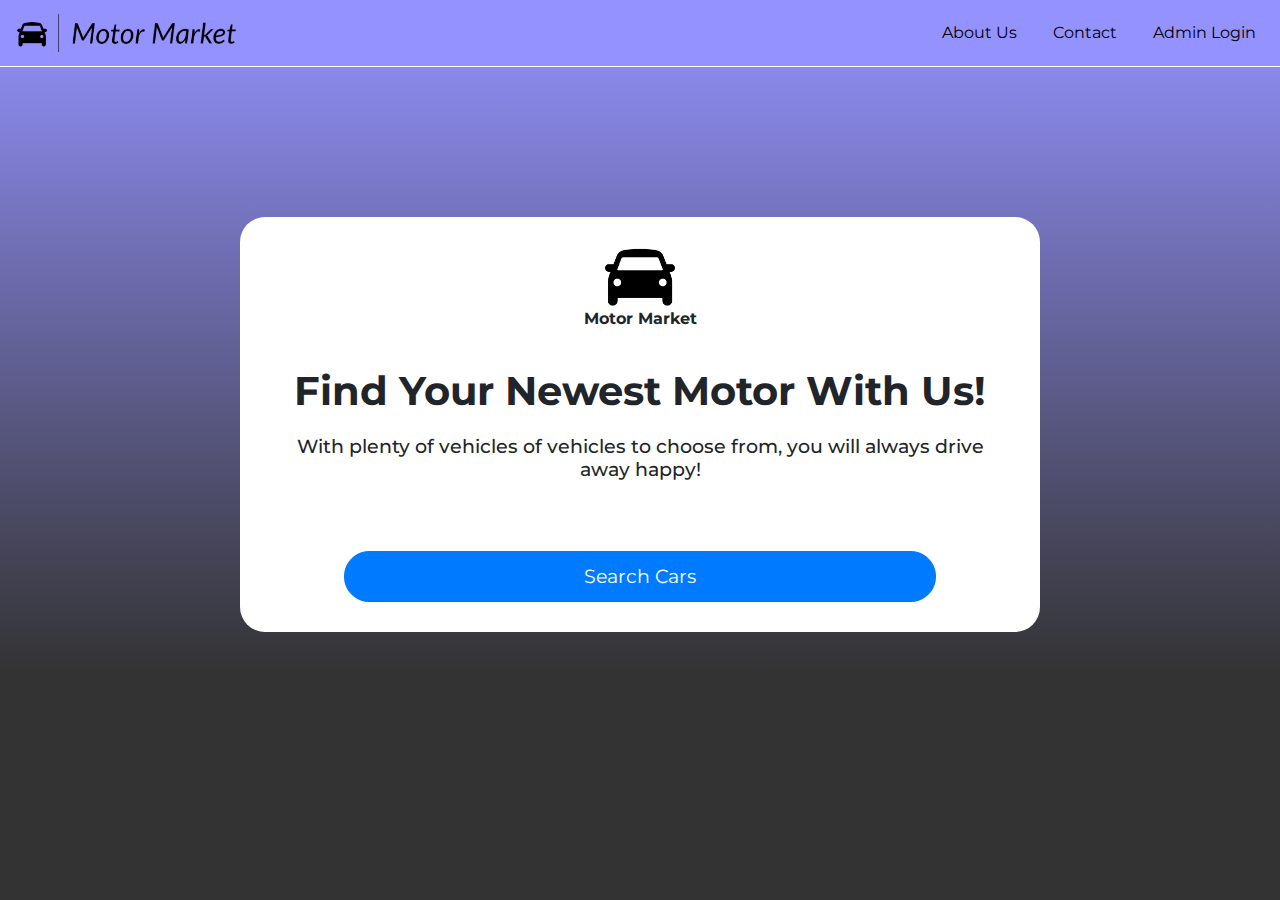
<file: index.html>
<!-- zQ0nj,,EL69c -->

<!DOCTYPE html>
<html lang="en">
    <head>
        <meta charset="UTF-8">
        <meta name="viewport" content="width=device-width, initial-scale=1.0">
        <meta name="description" content="Find Your Newest Motor With Us! With plenty of vehicles of vehicles to choose from, you will always drive away happy!">
        <title>Motor Market</title>
        <link rel="stylesheet" href="style.css">
        <link rel="preconnect" href="https://fonts.googleapis.com">
        <link rel="preconnect" href="https://fonts.gstatic.com" crossorigin>
        <link href="https://fonts.googleapis.com/css2?family=Montserrat:wght@400;700&display=swap" rel="stylesheet">
        <!-- Bootstrap CSS -->
        <link rel="stylesheet" href="https://maxcdn.bootstrapcdn.com/bootstrap/4.5.2/css/bootstrap.min.css">
    </head>
    <body>
        <!-- Navbar -->
        <nav class="navbar navbar-expand-lg navbar-light">
            <a class="navbar-brand" href="index.html">
                <img src="images/logos/logo-black-small-transparent.png" alt="Logo">
            </a>
            <button class="navbar-toggler" type="button" data-toggle="collapse" data-target="#navbarNav"
            aria-controls="navbarNav" aria-expanded="false" aria-label="Toggle navigation">
                <span class="navbar-toggler-icon"></span>
            </button>
            <div class="collapse navbar-collapse" id="navbarNav">
                <ul class="navbar-nav ml-auto">
                    <li class="nav-item">
                        <a class="nav-link" href="about.html">About Us</a>
                    </li>
                    <li class="nav-item">
                        <a class="nav-link" href="contact.html">Contact</a>
                    </li>
                    <li class="nav-item">
                        <a class="nav-link" href="login.php">Admin Login</a>
                    </li>
                </ul>
            </div>
        </nav>

        <!-- Content -->
        <div class="content-box">
            <img src="images/logos/logo-black-icon-transparent.png" alt="logo icon"/>
            <p id="company-title">Motor Market</p>
            <h1>Find Your Newest Motor With Us!</h1>
            <h2>With plenty of vehicles of vehicles to choose from, you will always drive away happy!</h2>
            <a href="cars.php" class="btn btn-primary">Search Cars</a>
        </div>

        <!-- Bootstrap JS and jQuery -->
        <script src="https://code.jquery.com/jquery-3.6.0.min.js"></script>
        <script src="https://maxcdn.bootstrapcdn.com/bootstrap/4.5.2/js/bootstrap.min.js"></script>
    </body>
</html>
</file>
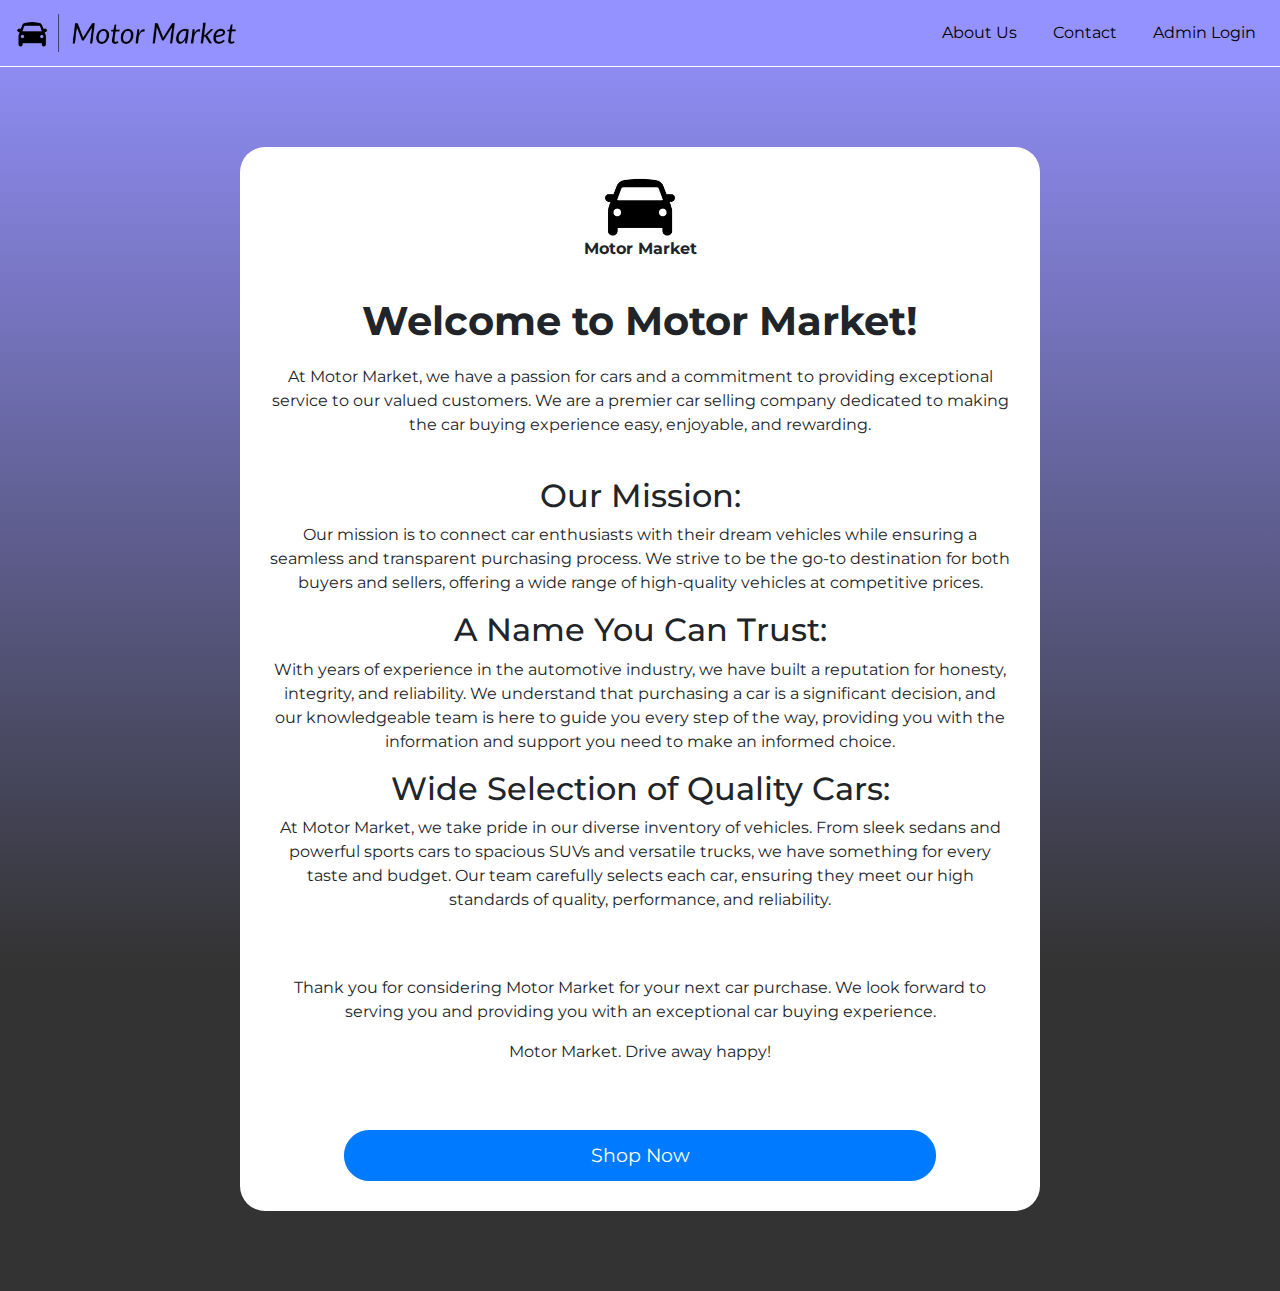
<file: about.html>
<!DOCTYPE html>
<html lang="en">
    <head>
        <meta charset="UTF-8">
        <meta name="viewport" content="width=device-width, initial-scale=1.0">
        <title>Motor Market</title>
        <link rel="stylesheet" href="style.css">
        <link rel="preconnect" href="https://fonts.googleapis.com">
        <link rel="preconnect" href="https://fonts.gstatic.com" crossorigin>
        <link href="https://fonts.googleapis.com/css2?family=Montserrat:wght@400;700&display=swap" rel="stylesheet">
        <!-- Bootstrap CSS -->
        <link rel="stylesheet" href="https://maxcdn.bootstrapcdn.com/bootstrap/4.5.2/css/bootstrap.min.css">
    </head>
    <body>
        <!-- Navbar -->
        <nav class="navbar navbar-expand-lg navbar-light">
            <a class="navbar-brand" href="index.html">
                <img src="images/logos/logo-black-small-transparent.png" alt="Logo">
            </a>
            <button class="navbar-toggler" type="button" data-toggle="collapse" data-target="#navbarNav"
            aria-controls="navbarNav" aria-expanded="false" aria-label="Toggle navigation">
                <span class="navbar-toggler-icon"></span>
            </button>
            <div class="collapse navbar-collapse" id="navbarNav">
                <ul class="navbar-nav ml-auto">
                    <li class="nav-item">
                        <a class="nav-link" href="about.html">About Us</a>
                    </li>
                    <li class="nav-item">
                        <a class="nav-link" href="contact.html">Contact</a>
                    </li>
                    <li class="nav-item">
                        <a class="nav-link" href="login.php">Admin Login</a>
                    </li>
                </ul>
            </div>
        </nav>

        <!-- About -->
        <div class="about-box">
            <img src="images/logos/logo-black-icon-transparent.png" alt="logo icon"/>
            <p id="company-title">Motor Market</p>
            <h1>Welcome to Motor Market!</h1>
            <p>
                At Motor Market, we have a passion for cars and a commitment to providing exceptional service to our valued customers. 
                We are a premier car selling company dedicated to making the car buying experience easy, enjoyable, and rewarding.
            </p><br>
            <h2>Our Mission:</h2>
            <p>
                Our mission is to connect car enthusiasts with their dream vehicles while ensuring a seamless and transparent purchasing process. 
                We strive to be the go-to destination for both buyers and sellers, offering a wide range of high-quality vehicles at competitive prices.
            </p>
            <h2>A Name You Can Trust:</h2>
            <p>
                With years of experience in the automotive industry, we have built a reputation for honesty, integrity, and reliability. 
                We understand that purchasing a car is a significant decision, and our knowledgeable team is here to guide you every step of the way, 
                providing you with the information and support you need to make an informed choice.
            </p>
            <h2>Wide Selection of Quality Cars:</h2>
            <p>
                At Motor Market, we take pride in our diverse inventory of vehicles. 
                From sleek sedans and powerful sports cars to spacious SUVs and versatile trucks, we have something for every taste and budget. 
                Our team carefully selects each car, ensuring they meet our high standards of quality, performance, and reliability.
            </p><br><br>
            <p>
                Thank you for considering Motor Market for your next car purchase. 
                We look forward to serving you and providing you with an exceptional car buying experience.
            </p>
            <p>
                Motor Market. Drive away happy!
            </p>
            <a href="cars.php" class="btn btn-primary">Shop Now</a>
        </div>

        <!-- Bootstrap JS and jQuery -->
        <script src="https://code.jquery.com/jquery-3.6.0.min.js"></script>
        <script src="https://maxcdn.bootstrapcdn.com/bootstrap/4.5.2/js/bootstrap.min.js"></script>
    </body>
</html>
</file>
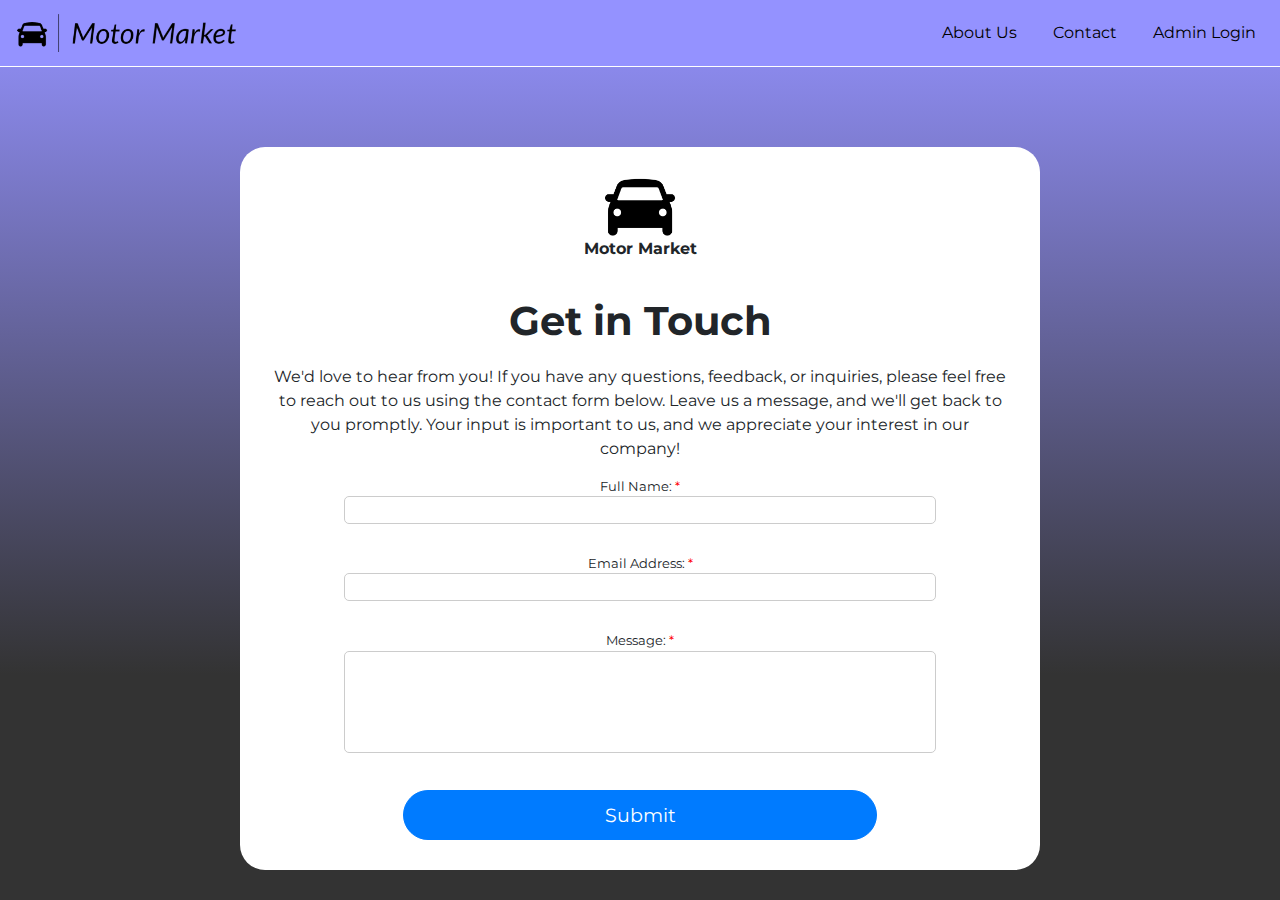
<file: contact.html>
<!DOCTYPE html>
<html lang="en">
    <head>
        <meta charset="UTF-8">
        <meta name="viewport" content="width=device-width, initial-scale=1.0">
        <title>Motor Market</title>
        <link rel="stylesheet" href="style.css">
        <link rel="preconnect" href="https://fonts.googleapis.com">
        <link rel="preconnect" href="https://fonts.gstatic.com" crossorigin>
        <link href="https://fonts.googleapis.com/css2?family=Montserrat:wght@400;700&display=swap" rel="stylesheet">
        <!-- Bootstrap CSS -->
        <link rel="stylesheet" href="https://maxcdn.bootstrapcdn.com/bootstrap/4.5.2/css/bootstrap.min.css">
        <style>
            .error {
                color: red;
            }

            .contact-box form {
                width: 80%;
            }

            .contact-form-group {
                margin-bottom: 30px;
            }

            .contact-form-group label {
                display: block;
                margin-bottom: 0px;
                font-size: 0.8rem;
            }

            .contact-form-group input,
            .contact-form-group textarea {
                width: 100%;
                border-radius: 5px;
                border: 1px solid #ccc; 
            }

            .contact-form-group .required {
                color: red;
            }

            @media screen and (max-width: 700px) {
                .contact-box form {
                    width: 100%;
                }
            }
        </style>
    </head>
    <body>
        <!-- Navbar -->
        <nav class="navbar navbar-expand-lg navbar-light">
            <a class="navbar-brand" href="index.html">
                <img src="images/logos/logo-black-small-transparent.png" alt="Logo">
            </a>
            <button class="navbar-toggler" type="button" data-toggle="collapse" data-target="#navbarNav"
            aria-controls="navbarNav" aria-expanded="false" aria-label="Toggle navigation">
                <span class="navbar-toggler-icon"></span>
            </button>
            <div class="collapse navbar-collapse" id="navbarNav">
                <ul class="navbar-nav ml-auto">
                    <li class="nav-item">
                        <a class="nav-link" href="about.html">About Us</a>
                    </li>
                    <li class="nav-item">
                        <a class="nav-link" href="contact.html">Contact</a>
                    </li>
                    <li class="nav-item">
                        <a class="nav-link" href="login.php">Admin Login</a>
                    </li>
                </ul>
            </div>
        </nav>

        <!-- Contact -->
        <div class="contact-box">
            <img src="images/logos/logo-black-icon-transparent.png" alt="logo icon"/>
            <p id="company-title">Motor Market</p>
            <h1>Get in Touch</h1>
            <p>
                We'd love to hear from you! If you have any questions, feedback, or inquiries, 
                please feel free to reach out to us using the contact form below. 
                Leave us a message, and we'll get back to you promptly. 
                Your input is important to us, and we appreciate your interest in our company!
            </p>
            <form action="sent.php" method="POST">
                <div class="contact-form-group">
                    <label for="fullname">Full Name: <span class="required">*</span></label>
                    <input type="text" id="fullname" name="fullname" required>
                </div>
                <div class="contact-form-group">
                    <label for="email">Email Address: <span class="required">*</span></label>
                    <input type="email" id="email" name="email" required>
                </div>
                <div class="contact-form-group">
                    <label for="message">Message: <span class="required">*</span></label>
                    <textarea style="resize: none;" id="message" name="message" rows="4" required></textarea>
                </div>
                <div>
                    <input class="btn btn-primary" type="submit" value="Submit">
                </div>
            </form>
        </div>

        <!-- Bootstrap JS and jQuery -->
        <script src="https://code.jquery.com/jquery-3.6.0.min.js"></script>
        <script src="https://maxcdn.bootstrapcdn.com/bootstrap/4.5.2/js/bootstrap.min.js"></script>
        <script>
            // Email format validation using regular expression
            var emailInput = document.getElementById('email');
            emailInput.addEventListener('input', function () {
                var email = emailInput.value;
                var emailRegex = /^\w+([.-]?\w+)*@\w+([.-]?\w+)*(\.\w{2,3})+$/;
                if (!emailRegex.test(email)) {
                    emailInput.setCustomValidity('Please enter a valid email address');
                } else {
                    emailInput.setCustomValidity('');
                }
            });
        </script>
    </body>
</html>
</file>
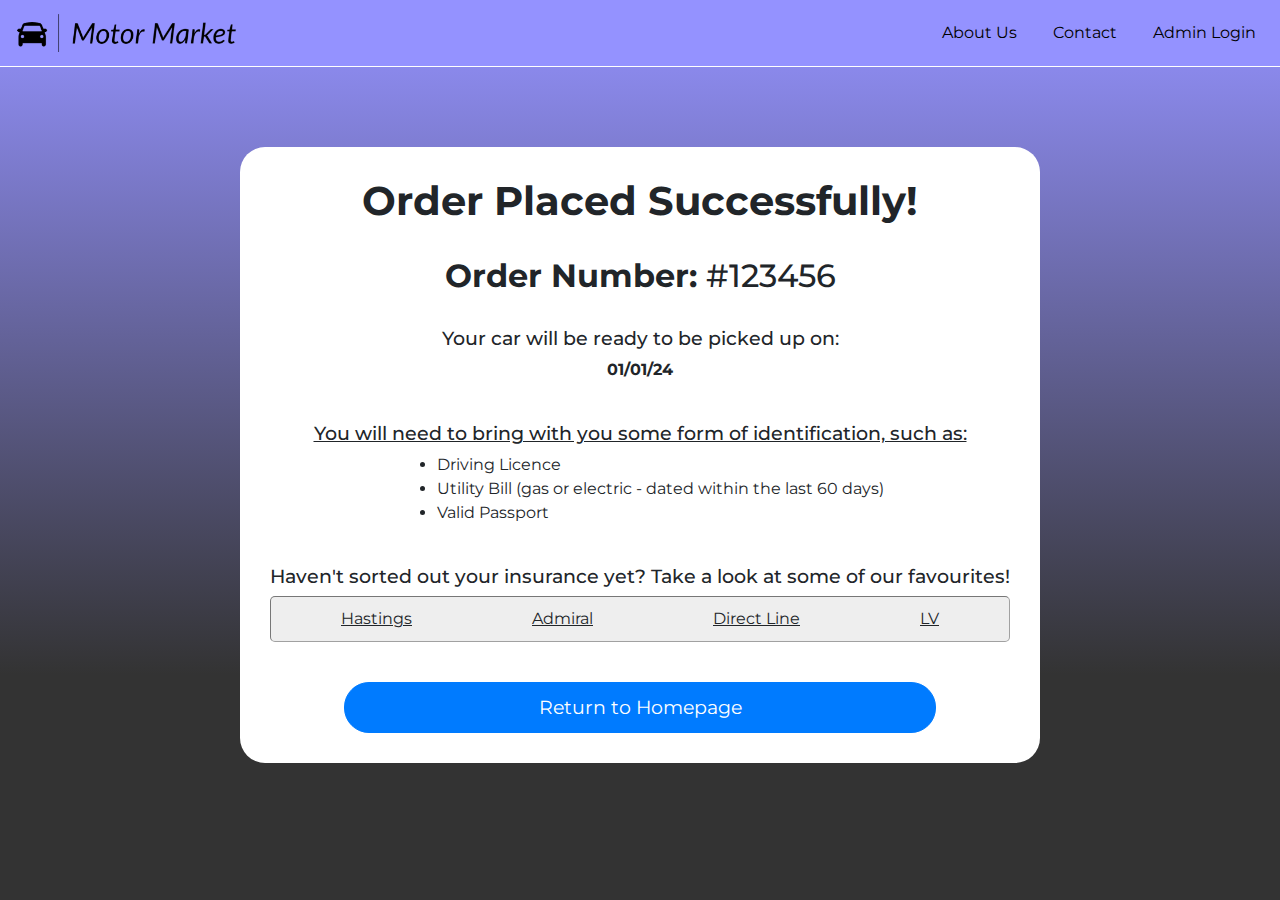
<file: purchased.html>
<!DOCTYPE html>
<html lang="en">
    <head>
        <meta charset="UTF-8">
        <meta name="viewport" content="width=device-width, initial-scale=1.0">
        <title>Motor Market</title>
        <link rel="stylesheet" href="style.css">
        <link rel="preconnect" href="https://fonts.googleapis.com">
        <link rel="preconnect" href="https://fonts.gstatic.com" crossorigin>
        <link href="https://fonts.googleapis.com/css2?family=Montserrat:wght@400;700&display=swap" rel="stylesheet">
        <!-- Bootstrap CSS -->
        <link rel="stylesheet" href="https://maxcdn.bootstrapcdn.com/bootstrap/4.5.2/css/bootstrap.min.css">
    </head>
    <body>
        <!-- Navbar -->
        <nav class="navbar navbar-expand-lg navbar-light">
            <a class="navbar-brand" href="index.html">
                <img src="images/logos/logo-black-small-transparent.png" alt="Logo">
            </a>
            <button class="navbar-toggler" type="button" data-toggle="collapse" data-target="#navbarNav"
            aria-controls="navbarNav" aria-expanded="false" aria-label="Toggle navigation">
                <span class="navbar-toggler-icon"></span>
            </button>
            <div class="collapse navbar-collapse" id="navbarNav">
                <ul class="navbar-nav ml-auto">
                    <li class="nav-item">
                        <a class="nav-link" href="about.html">About Us</a>
                    </li>
                    <li class="nav-item">
                        <a class="nav-link" href="contact.html">Contact</a>
                    </li>
                    <li class="nav-item">
                        <a class="nav-link" href="login.php">Admin Login</a>
                    </li>
                </ul>
            </div>
        </nav>

        <!-- Purchased -->
        <div class="purchased-box">
            <h1>Order Placed Successfully!</h1><br>
            <h2><strong>Order Number: </strong>#123456</h2><br>
            <h3>Your car will be ready to be picked up on:</h3>
            <p><strong>01/01/24</strong></p><br>
            <h3><u>You will need to bring with you some form of identification, such as:</u></h3>
            <ul>
                <li>Driving Licence</li>
                <li>Utility Bill (gas or electric - dated within the last 60 days)</li>
                <li>Valid Passport</li>
            </ul><br>
            <h3>Haven't sorted out your insurance yet? Take a look at some of our favourites!</h3>
            <div class="purchased-insurance-info">
                <a target="_blank" href="https://www.hastingsdirect.com/">Hastings</a>
                <a target="_blank" href="https://www.admiral.com/">Admiral</a>
                <a target="_blank" href="https://www.directline.com/?cmpid=43700005550996999/brand/ppc/GOOGLE/direct+line/kwd-38478902/1006984/c&gclid=EAIaIQobChMItMT78cXo_gIVS7TtCh34QwNwEAAYASAAEgJjmvD_BwE&gclsrc=aw.ds">Direct Line</a>
                <a target="_blank" href="https://www.lv.com/promotion/car-insurance?gad=1&gclid=EAIaIQobChMIm5qY-8Xo_gIVy7HtCh0nowexEAAYASAAEgIL4fD_BwE&gclsrc=aw.ds">LV</a>
            </div>
            <a href="index.html" class="btn btn-primary">Return to Homepage</a>
        </div>

        <!-- Bootstrap JS and jQuery -->
        <script src="https://code.jquery.com/jquery-3.6.0.min.js"></script>
        <script src="https://maxcdn.bootstrapcdn.com/bootstrap/4.5.2/js/bootstrap.min.js"></script>
    </body>
</html>
</file>
<file: style.css>
body {
    background: rgb(51,51,51);
    background: linear-gradient(0deg, rgba(51,51,51,1) 25%, rgba(148,146,255,1) 100%);
    min-height: 100vh;
    margin: 0px;
    color: #000;
    font-family: 'Montserrat', sans-serif !important;
}

/* Navbar styling */
.navbar-brand {
    padding: 0;
}
    
.navbar-brand img {
    height: 40px;
}

.navbar {
    /* background: transparent; */
    background: rgba(148,146,255,1);
    border-bottom: #FFF 1px solid;
}

.navbar .navbar-brand, 
.navbar .navbar-nav .nav-link {
    color: black !important;
}

.navbar-nav .nav-item {
    text-align: right !important;
}

.nav-item {
    margin-left: 20px;
}

/* Content styling */
.content-box {
    margin: 150px auto 0 auto;
    display: flex;
    flex-direction: column;
    align-items: center;
    justify-content: center;
    width: 80%;
    max-width: 800px;
    text-align: center;
    background-color: white;
    border-radius: 25px;
    padding: 30px;
}

.content-box img {
    height: 60px;
}

.content-box h1 {
    font-weight: 700;
    margin-top: 20px;
    margin-bottom: 20px;
    font-size: 2.5rem;
}
.content-box h2 {
    font-size: 1.2rem;
    margin-bottom: 20px;
}

.content-box h3 {
    font-size: 1.2rem;
    margin-top: 20px;
}

.content-box #company-title {
    font-weight: bold;
}

.content-box .btn {
    margin-top: 50px;
    padding: 10px 30px;
    font-size: 1.2rem;
    border-radius: 25px;
    width: 80%;
}

@media screen and (max-width: 700px) {
    .content-box h1 {
        font-size: 2.0rem;
    }

    .content-box h2,
    .content-box h3,
    .content-box .btn {
        font-size: 1.0rem;
    }
}

/* Cars Results styling */
.results-box {
    margin: 80px auto;
    width: 80%;
    max-width: 800px;
    text-align: center;
    background-color: white;
    border-radius: 25px;
    padding: 30px;
}

.results-grid {
    display: grid;
    grid-template-columns: 1fr;
    grid-template-rows: repeat(4, 1fr);
    gap: 10px 0px;
    grid-template-areas:
      "."
      "."
      "."
      ".";
}
  
.grid-item {
    border: 1px solid #000;
    padding: 10px;
    cursor: pointer;
    border-radius: 5px;
}
  
.grid-item:hover {
    background-color: #f0f0f0;
}

.page-btn {
    background-color: #9492FF;
    border-radius: 5px;
    padding: 10px 20px;
    color: inherit;
    text-decoration: none;
    user-select: none;
    margin: 0px 10px;
}

.page-btn:hover {
    text-decoration: none;
    color: inherit;
}

.chevron {
    font-size: 24px;
}

.current-page {
    background-color: #DDE2FF;
    padding: 5px 15px;
    display: inline-block;
    border-radius: 5px;
}

.unclickable {
    background-color: #c0c0e7 !important;
    width: 1px;
}

.clickable-page {
    padding: 5px 10px;
}

.results-box {
    user-select: none;
}

.results-grid {
    padding: 20px 0px;
}

/* CSS for filter sidebar */
.filter-sidebar {
    display: none;
}

.filter-sidebar.active {
    display: block;
    background-color: #eee;
    padding: 10px;
    margin-top: 10px;
    border: 2px inset rgba(0,0,0,0.5);
    border-radius: 5px;
}
  
/* CSS for filter toggle button */
.filter-toggle-btn {
    background-color: #c0beff;
    border: 1px #ddd solid;
    border-radius: 5px;
}
  
/* CSS for filter close button */
.filter-close-btn {
    margin-top: 10px;
    background-color: #c0beff;
    border: 1px #ddd solid;
    border-radius: 5px;
}

/* About styling */
.about-box {
    margin: 80px auto;
    display: flex;
    flex-direction: column;
    align-items: center;
    justify-content: center;
    width: 80%;
    max-width: 800px;
    text-align: center;
    background-color: white;
    border-radius: 25px;
    padding: 30px;
}

.about-box img {
    height: 60px;
}

.about-box h1 {
    font-weight: 700;
    margin-top: 20px;
    margin-bottom: 20px;
    font-size: 2.5rem;
}

.about-box #company-title {
    font-weight: bold;
}

.about-box .btn {
    margin-top: 50px;
    padding: 10px 30px;
    font-size: 1.2rem;
    border-radius: 25px;
    width: 80%;
}

@media screen and (max-width: 700px) {
    .about-box h1 {
        font-size: 2.0rem;
    }

    .about-box p {
        font-size: 0.95rem;
    }
}

/* Contact styling */
.contact-box {
    margin: 80px auto;
    display: flex;
    flex-direction: column;
    align-items: center;
    justify-content: center;
    width: 80%;
    max-width: 800px;
    text-align: center;
    background-color: white;
    border-radius: 25px;
    padding: 30px;
}

.contact-box img {
    height: 60px;
}

.contact-box h1 {
    font-weight: 700;
    margin-top: 20px;
    margin-bottom: 20px;
    font-size: 2.5rem;
}

.contact-box h2 {
    font-size: 1.2rem;
    margin-bottom: 20px;
    font-weight: bold;
}

.contact-box h3 {
    font-size: 1.2rem;
    margin-top: 20px;
}

.contact-box #company-title {
    font-weight: bold;
}

.contact-box .btn {
    padding: 10px 30px;
    font-size: 1.2rem;
    border-radius: 25px;
    width: 80%;
}

@media screen and (max-width: 700px) {
    .contact-box h1 {
        font-size: 2.0rem;
    }

    .contact-box h2,
    .contact-box .btn {
        font-size: 1.0rem;
    }

    .contact-box p {
        font-size: 0.9rem;
    }
}

/* Sent styling */
.sent-box {
    margin: 80px auto;
    display: flex;
    flex-direction: column;
    align-items: center;
    justify-content: center;
    width: 80%;
    max-width: 800px;
    text-align: center;
    background-color: white;
    border-radius: 25px;
    padding: 30px;
}

.sent-box img {
    height: 60px;
}

.sent-box h1 {
    font-weight: 700;
    margin-top: 20px;
    margin-bottom: 20px;
    font-size: 2.5rem;
}

.sent-box h2 {
    font-size: 1.2rem;
    margin-bottom: 20px;
    font-weight: bold;
}

.sent-box h3 {
    font-size: 1.2rem;
    margin-top: 20px;
}

.sent-box #company-title {
    font-weight: bold;
}

.sent-box .btn {
    padding: 10px 30px;
    font-size: 1.2rem;
    border-radius: 25px;
    width: 80%;
}

@media screen and (max-width: 700px) {
    .sent-box h1 {
        font-size: 2.0rem;
    }

    .sent-box h2,
    .sent-box .btn {
        font-size: 1.0rem;
    }

    .sent-box p {
        font-size: 0.9rem;
    }
}

/* Details styling */
.details-box {
    margin: 80px auto;
    display: flex;
    flex-direction: column;
    align-items: center;
    justify-content: center;
    width: 80%;
    max-width: 800px;
    text-align: center;
    background-color: white;
    border-radius: 25px;
    padding: 30px;
}

.details-box h1 {
    font-weight: 700;
    font-size: 2.5rem;
}

.details-box h2 {
    font-size: 2.0rem;
}

.details-box h3 {
    font-size: 1.6rem;
}

.details-box .btn {
    padding: 10px 30px;
    font-size: 1.2rem;
    border-radius: 25px;
    width: 80%;
}

.details-wrapper {
    background-color: #eee;
    padding: 10px;
    width: 100%;
    border: 1px inset rgba(0,0,0,0.5);
    border-radius: 5px;
}

@media screen and (max-width: 700px) {
    .details-box h1 {
        font-size: 2.0rem;
    }

    .details-box h2 {
        font-size: 1.5rem;
    }

    .details-box h3 {
        font-size: 1.3rem;
    }

    .details-box .btn {
        font-size: 1.0rem;
    }
}

/* Purchase styling */
.purchase-container {
    display: grid; 
    grid-template-columns: 0.6fr 1.4fr; 
    grid-template-rows: 1fr; 
    gap: 0px 40px; 
    grid-template-areas: 
        ". .";
    margin: 80px auto;   
    width: 80%;
}

.purchase-car-info-wrapper {
    display: flex;
    flex-direction: column;
    width: 100%;
    background-color: white;
    border-radius: 25px;
    padding: 30px;
    max-height: 550px;
}

.purchase-customer-info-grid {
    display: grid; 
    grid-template-columns: 1fr 1fr; 
    grid-template-rows: 1fr; 
    gap: 0px 40px; 
    grid-template-areas: 
        ". .";
    background-color: white;
    border-radius: 25px;
    padding: 30px;
}

.purchase-customer-details-wrapper {
    display: flex;
    flex-direction: column;
    width: 100%;
}

.purchase-payment-details-wrapper {
    display: flex;
    flex-direction: column;
    width: 100%;
}

.purchase-container h3 {
    font-size: 1.8rem;
    font-weight: bold;
}

.purchase-car-info-wrapper h4 {
    font-size: 1.1rem;
    font-weight: bold;
}

.purchase-payment-details-wrapper .btn {
    margin-top: 23px;
    font-size: 1.2rem;
    border-radius: 5px;
}

@media screen and (max-width: 1500px) {
    .purchase-container {
        grid-template-columns: 0.9fr 1.1fr;
    }

    .purchase-customer-info-grid {
        grid-template-columns: 1fr; 
        grid-template-rows: 1fr; 
        gap: 40px 0px; 
        grid-template-areas: 
            "."
            ".";
    }
}

@media screen and (max-width: 1100px) {
    .purchase-container {
        grid-template-columns: 1fr; 
        grid-template-rows: 1fr; 
        gap: 40px 0px; 
        grid-template-areas: 
            "."
            ".";
    }

}

/* Checkout styling */
.checkout-box {
    margin: 80px auto;
    display: flex;
    flex-direction: column;
    align-items: center;
    justify-content: center;
    width: 80%;
    max-width: 800px;
    text-align: center;
    background-color: white;
    border-radius: 25px;
    padding: 30px;
}

.checkout-info-group {
    background-color: #eee;
    padding: 10px;
    width: 100%;
    border: 1px inset rgba(0,0,0,0.5);
    border-radius: 5px;
}

.checkout-info-group p:last-child {
    margin-bottom: 0px;
}

.checkout-box h1 {
    font-weight: bold;
    font-size: 2.5rem;
}

.checkout-box h2 {
    font-size: 2.0rem;
}

.checkout-box .btn {
    padding: 10px 30px;
    font-size: 1.2rem;
    border-radius: 25px;
    width: 80%;
    margin-top: 10px;
}

@media screen and (max-width: 700px) {
    .checkout-box h1 {
        font-size: 2.0rem;
    }

    .checkout-box h2 {
        font-size: 1.5rem;
    }

    .checkout-box .btn {
        font-size: 1.0rem;
    }
}

/* Purchased styling */
.purchased-box {
    margin: 80px auto;
    display: flex;
    flex-direction: column;
    align-items: center;
    justify-content: center;
    width: 80%;
    max-width: 800px;
    text-align: center;
    background-color: white;
    border-radius: 25px;
    padding: 30px;
}

.purchased-box h1 {
    font-weight: bold;
    font-size: 2.5rem;
}

.purchased-box h2 {
    font-size: 2.0rem;
}

.purchased-box h3 {
    font-size: 1.2rem;
}

.purchased-box ul {
    text-align: left;
    list-style: disc;
}

.purchased-box .btn {
    padding: 10px 30px;
    font-size: 1.2rem;
    border-radius: 25px;
    width: 80%;
    margin-top: 40px;
}

.purchased-insurance-info {
    background-color: #eee;
    padding: 10px;
    width: 100%;
    border: 1px inset rgba(0,0,0,0.5);
    border-radius: 5px;
    display: flex;
    justify-content: space-around;
}

.purchased-insurance-info a {
    color: inherit;
    text-decoration: underline;
}

.purchased-insurance-info a:hover {
    color: inherit;
}

@media screen and (max-width: 700px) {
    .purchased-box h1 {
        font-size: 2.0rem;
    }

    .purchased-box h2 {
        font-size: 1.5rem;
    }

    .purchased-box .btn,
    .purchased-box h3 {
        font-size: 1.0rem;
    }
}

/* Login styling */
.login-box {
    margin: 80px auto;
    display: flex;
    flex-direction: column;
    align-items: center;
    justify-content: center;
    width: 80%;
    max-width: 800px;
    text-align: center;
    background-color: white;
    border-radius: 25px;
    padding: 30px;
}

.login-box h1 {
    font-weight: 700;
    margin-top: 20px;
    margin-bottom: 20px;
    font-size: 2.5rem;
}

.login-box .btn {
    padding: 10px 30px;
    font-size: 1.2rem;
    border-radius: 25px;
    width: 80%;
}

@media screen and (max-width: 700px) {
    .login-box h1 {
        font-size: 2.0rem;
    }
}

/* Admin Panel styling */
.tools-navbar {
    background-color: #333;
    color: white;
    width: 240px;
    padding: 20px 0px;
    flex-shrink: 0;
    position: fixed;
    height: calc(100vh - 40px);
}

.tools-navbar.show {
    left: 0; /* Show the menu when the "show" class is added */
}

.hamburger {
    position: absolute;
    top: 30px;
    right: 30px;
    width: 30px;
    height: 7px;
    border-radius: 10px;
    background-color: black;
    border: none;
    transition: transform 0.3s ease-in-out;
    cursor: pointer;
    display: none;
}

.hamburger:before,
.hamburger:after {
    content: "";
    position: absolute;
    width: 30px;
    height: 7px;
    border-radius: 10px;
    background-color: black;
    transition: transform 0.3s ease-in-out;
}

.hamburger:before {
    top: -8px;
    right: 0px;
}

.hamburger:after {
    top: 8px;
    right: 0px;
}

.hamburger.active {
    transform: rotate(45deg);
}

.hamburger.active:before {
    transform: translateY(8px) rotate(90deg);
}

.hamburger.active:after {
    transform: translateY(-8px) rotate(90deg);
}

.tools-navbar img {
    width: 90%;
    margin-left: 10px;
    user-select: none;
}

.tools-list {
    list-style-type: none;
    padding: 0;
    margin-top: 20px;
}

.tools-list li {
    user-select: none;
}

.tools-list a {
    display: block;
    color: inherit;
    text-decoration: none;
    /* width: 100%; */
    padding: 15px 0px 15px 30px;
}

.tools-list a:hover {
    background-color: #C1C0FF;
    color: #000;
}

.admin-content {
    padding: 20px;
    flex-grow: 1;
    margin-left: 240px;
}

.admin-content h2 {
    margin-top: 0;
}

.tools-navbar h3 {
    padding-top: 20px;
    padding-left: 20px;
    border-top: 1px solid #797979;
}

.admin-content-wrapper {
    margin: 50px auto;
    display: flex;
    flex-direction: column;
    background-color: white;
    border-radius: 25px;
    padding: 30px;
}

.admin-content-info-grid {
    display: grid; 
    grid-template-columns: 1.3fr 0.7fr; 
    grid-template-rows: auto 1fr; 
    gap: 0px 70px; 
    grid-template-areas: 
        "car-header dealer-header"
        "car-info dealer-info"; 
}

#car-header {
    grid-area: car-header;
}

#dealer-header {
    grid-area: dealer-header;
}

.admin-content-car-info {
    grid-area: car-info;
    display: grid; 
    grid-template-columns: 1fr 1fr; 
    grid-template-rows: 1fr; 
    gap: 0px 20px; 
    grid-template-areas: 
        ". ."; 
}

.admin-content-dealer-info {
    grid-area: dealer-info;
}

.admin-content .form-group {
    margin-bottom: 10px;
}

.admin-content .form-group label {
    display: block;
    margin-bottom: 5px;
    font-size: 0.8rem;
}

.admin-content .form-group input {
    width: 100%;
    border-radius: 5px;
    border: 1px solid #ccc; 
    box-sizing: border-box;
    height: 35px;
    font-family: 'Montserrat', sans-serif !important;
}

.admin-content .btn {
    padding: 15px 30px;
    font-size: 1.3rem;
    border-radius: 10px;
    width: 40%;
    margin: 30px auto 0px auto;
    color: #fff;
    background-color: #007bff;
    border: none;
    display: inline-block;
    font-weight: 400;
    user-select: none;
    transition: background-color .15s ease-in-out;
}

.admin-content .btn:hover {
    cursor: pointer;
    background-color: #0064cf;
}

.car-index-search {
    padding: 5px 10px;
    font-size: 1rem;
    border-radius: 10px;
    font-family: 'Montserrat', sans-serif !important;
    background-color: #c0beff;
    border: none;
    margin-top: 10px;
}

.car-index-search:hover {
    cursor: pointer;
}

@media screen and (max-width: 1300px) {
    .admin-content-info-grid {
        grid-template-columns: 1fr;
        gap: 0px 0px; 
        grid-template-areas: 
            "car-header"
            "car-info"
            "dealer-header"
            "dealer-info"; 
    }

    .admin-content-dealer-info .form-group input {
        width: calc(50% - 10px);
    }
}

@media screen and (max-width: 1000px) {
    .admin-content-car-info {
        grid-template-columns: 1fr;
        gap: 0px 0px; 
        grid-template-areas: 
            "."
            "."; 
    }

    .admin-content-dealer-info .form-group input {
        width: 100%;
    }
}

@media screen and (max-width: 850px) {
    .admin-content {
        margin-left: 0px;
    }

    .tools-navbar {
        left: -240px;
        transition: left 0.3s ease-in-out;
    }

    .hamburger {
        display: block;
    }

    .admin-content .btn {
        width: 80%;
    }
}
</file>
